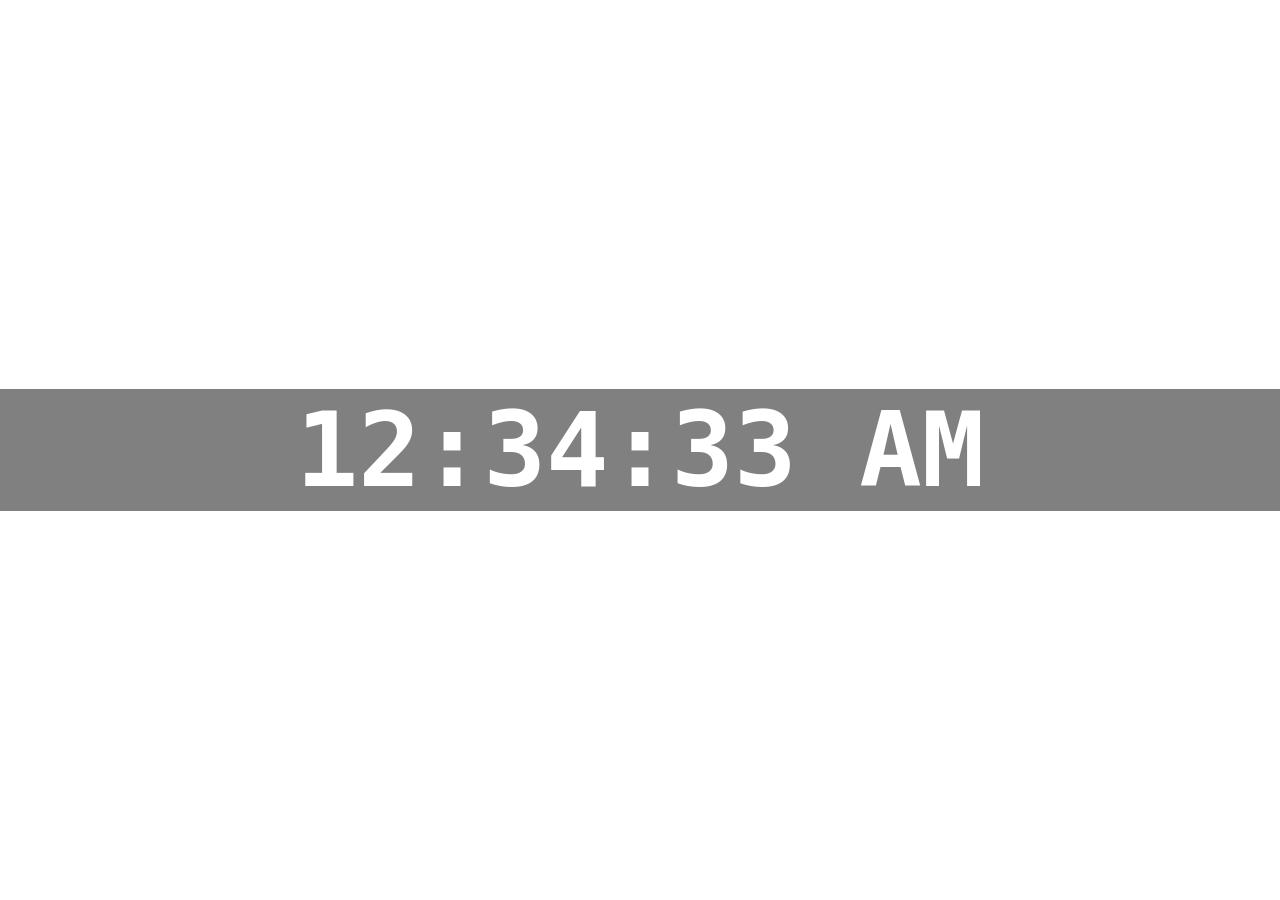
<file: Digitalclock/index.html>
<!DOCTYPE html>
<html lang="en">
<head>
    <meta charset="UTF-8">
    <meta name="viewport" content="width=device-width, initial-scale=1.0">
    <title>Document</title>
    <link rel="stylesheet" href="styles.css" >
</head>
<body>
    <div id="clock-container">
        <div id="clock">00:00:00</div>
    </div>
    <script src="index.js"></script>
</body>
</html>
</file>
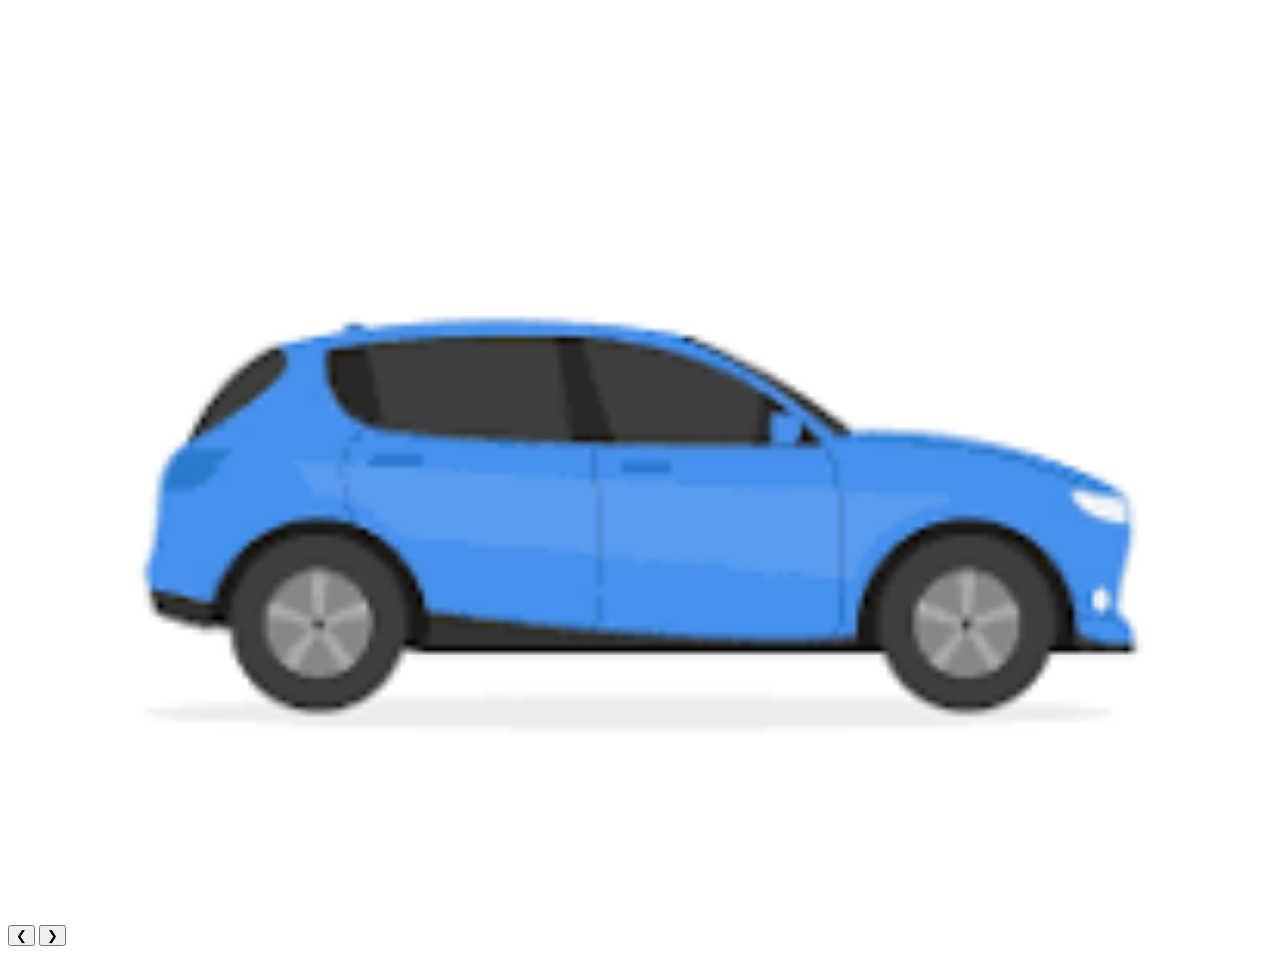
<file: ImageSlider/index.html>
<!DOCTYPE html>
<html lang="en">
<head>
    <meta charset="UTF-8">
    <meta name="viewport" content="width=device-width, initial-scale=1.0">
    <title>Document</title>
    <link rel="stylesheet" href="styles.css">
</head>
<body>
    <div class="slider">
        <div class="slides">
            <img class="slide" src="image1.jpg" alt="image #1">
            <img class="slide" src="image2.jpg" height="300px" alt="image #2">
            <img class="slide" src="image3.jpg" alt="image #3">
        </div>
    </div>
    <button class="prev" onclick="prevSlide()">&#10094</button>
       <button class="next" onclick="nextSlide()">&#10095</button>
    <script src="index.js"></script>
</body>
</html>
</file>
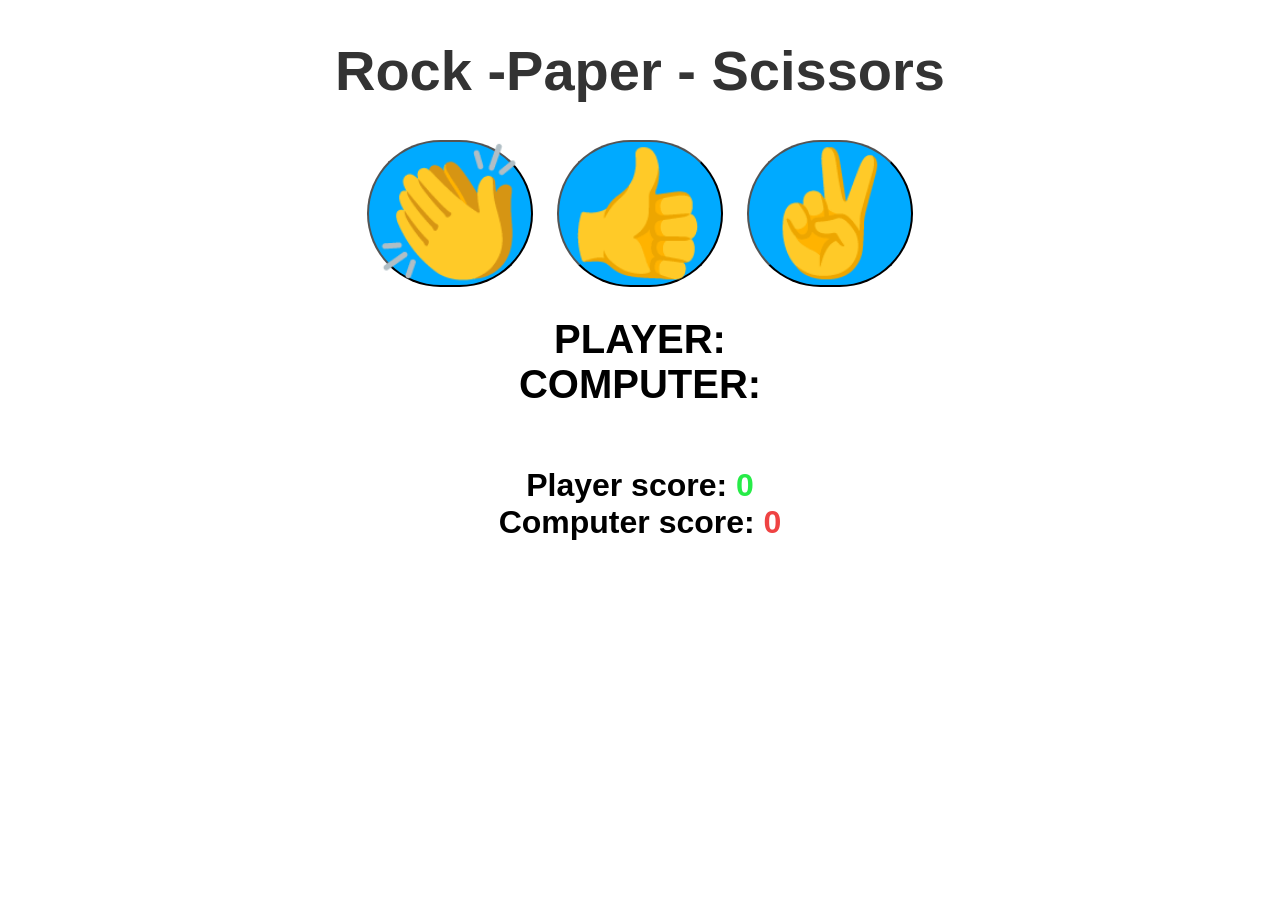
<file: RockPaperscissors/index.html>
<!DOCTYPE html>
<html lang="en">
<head>
    <meta charset="UTF-8">
    <meta name="viewport" content="width=device-width, initial-scale=1.0">
    <title>Document</title>
    <link rel="stylesheet" href="styles.css">
</head>
<body>
    
    <h1>Rock -Paper - Scissors</h1>
    <div class="choices">
      <button onclick="playGame('rock')">👏</button>
    <button onclick="playGame('paper')">👍</button>
    <button onclick="playGame('scissors')">✌</button>
    </div>
    <div id="playerDisplay">PLAYER:</div>
    <div id="computerDisplay">COMPUTER:</div>
    <div id="resultDisplay"></div>

    <div class="scoreDisplay">Player score:
      <span id="playerScoreDisplay">0</span>
    </div>

    <div class="scoreDisplay">Computer score:
      <span id="computerScoreDisplay">0</span>
    </div>
    <script src="index.js"></script>
</body>
</html>
</file>
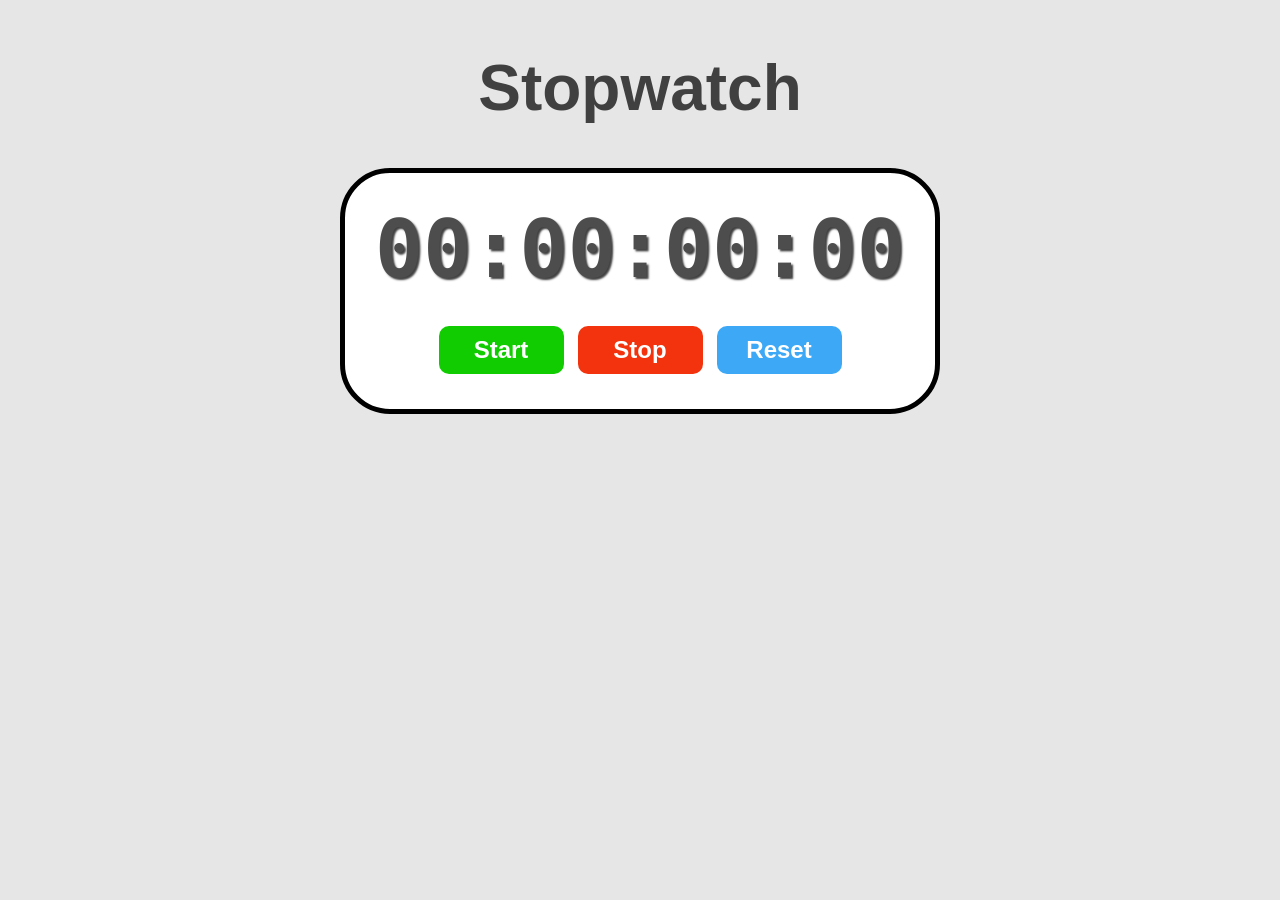
<file: StopWatch/index.html>
<!DOCTYPE html>
<html lang="en">
<head>
    <meta charset="UTF-8">
    <meta name="viewport" content="width=device-width, initial-scale=1.0">
    <title>Document</title>
    <link rel="stylesheet" href="styles.css">

</head>
<body>
    <h1 id ="myH1">Stopwatch</h1>
    <div id="container">
        <div id="display">
            00:00:00:00
        </div>
        <div id="controls">
            <button id="startBtn" onclick="start()">Start</button>
            <button id="stopBtn" onclick="stop()">Stop</button>
            <button id="resetBtn" onclick="reset()">Reset</button>
        </div>
    </div>
    <script src="index.js"></script>
</body>
</html>
</file>
<file: Digitalclock/styles.css>
body{
    margin: 0;
}
#clock-container{
    display: flex;
    justify-content: center;
    align-items: center;
    height: 100vh;
}
#clock{
    font-family: monospace;
    font-size: 6.5rem;
    font-weight: bold;
    text-align: center;
    color: white;
    backdrop-filter: blur(5px);
    background-color: #808080;
    width: 100%;
}
</file>
<file: ImageSlider/styles.css>
.slider{
    position: relative;
    width: 100%;
    margin: auto;
    overflow: hidden;
}
.slider img{
    width: 100%;
    display: none;
}
img.displaySlide{
    display: block;
    animation-name: fade;
    animation-duration: 1.5s;
}
.slider button{
    position: absolute;
    top:50%;
    transform: translate(-50%);
    font-size: 2rem;
    padding: 10px 15px;
    background-color: hsla(0,0%,0%,0.5);
    color: white;
    border: none;
    cursor: pointer;
}
.previous{
    left: 0;
}
.next{
    right: 0;
}
@keyframes fade{
    from {opacity: .5;}
    to {opacity: 1;}
}
</file>
<file: RockPaperscissors/styles.css>
body{
    font-family: Arial,sans-serif;
    font-weight: bold;
    margin: 0;
    display: flex;
    flex-direction: column;
    align-items: center;
}
h1{
    font-size: 3.5rem;
    color: hsl(0, 0%, 20%);
}
.choices{
    margin-bottom: 30px;
}
.choices button{
    font-size: 7.5rem;
    min-width: 160px;
    margin: 0 10px;
    border-radius: 250px;
    background-color: hsl(200, 100%, 50%);
    cursor: pointer;
    transition: background-color 0.5 ease;
}
.choices button:hover{
    background-color: hsl(200, 100%, 70%);
}
#playerDisplay, #computerDisplay{
    font-size: 2.5rem;
}
#resultDisplay{
    font-size: 5rem;
    margin: 30px 0;
}
.scoreDisplay{
    font-size: 2rem;
}
.greenText, #playerScoreDisplay{
    color:hsl(130, 84%, 54%);
}
.redText, #computerScoreDisplay{
    color:hsl(0, 84%, 60%)
}
</file>
<file: StopWatch/styles.css>
body{
    display: flex;
    flex-direction: column;
    align-items: center;
     background-color: hsl(0,0%,90%);
    }
 #myH1{
    font-size: 4rem;
    font-family: "Arial",sans-serif;
    color: hsl(0, 0%, 25%);
 }  
 #container{
    display: flex;
    flex-direction: column;
    align-items: center;
    padding: 30px;
    border: 5px solid;
    border-radius: 50px;
    background-color: white;
 } 
 #display{
    font-size: 5rem;
    font-family: monospace;
    font-weight: bold;
    color: hsl(0, 0% ,30%);
    text-shadow: 2px 2px 2px hsla(0,0%,0%,0.75);
    margin-bottom: 25px;
 }
 #controls button{
    font-size: 1.5rem;
    font-weight: bold;
    padding: 10px 20px;
    margin: 5px;
    min-width: 125px;
    border: none;
    border-radius: 10px;
    cursor: pointer;
    color: white;
    transition: background-color 0.5s ease;

 }
 #startBtn{
    background-color: hsl(115, 100%, 40%);
 }
 #startBtn:hover{
    background-color: hsl(115, 100%, 30%);
 }
  #stopBtn{
    background-color: hsl(10, 90%, 50%);
 }
 #stopBtn:hover{
    background-color: hsl(10, 100%, 40%);
 }
  #resetBtn{
    background-color: hsl(205, 90%, 60%);
 }
 #resetBtn:hover{
    background-color: hsl(205, 90%, 50%);
 }
</file>
